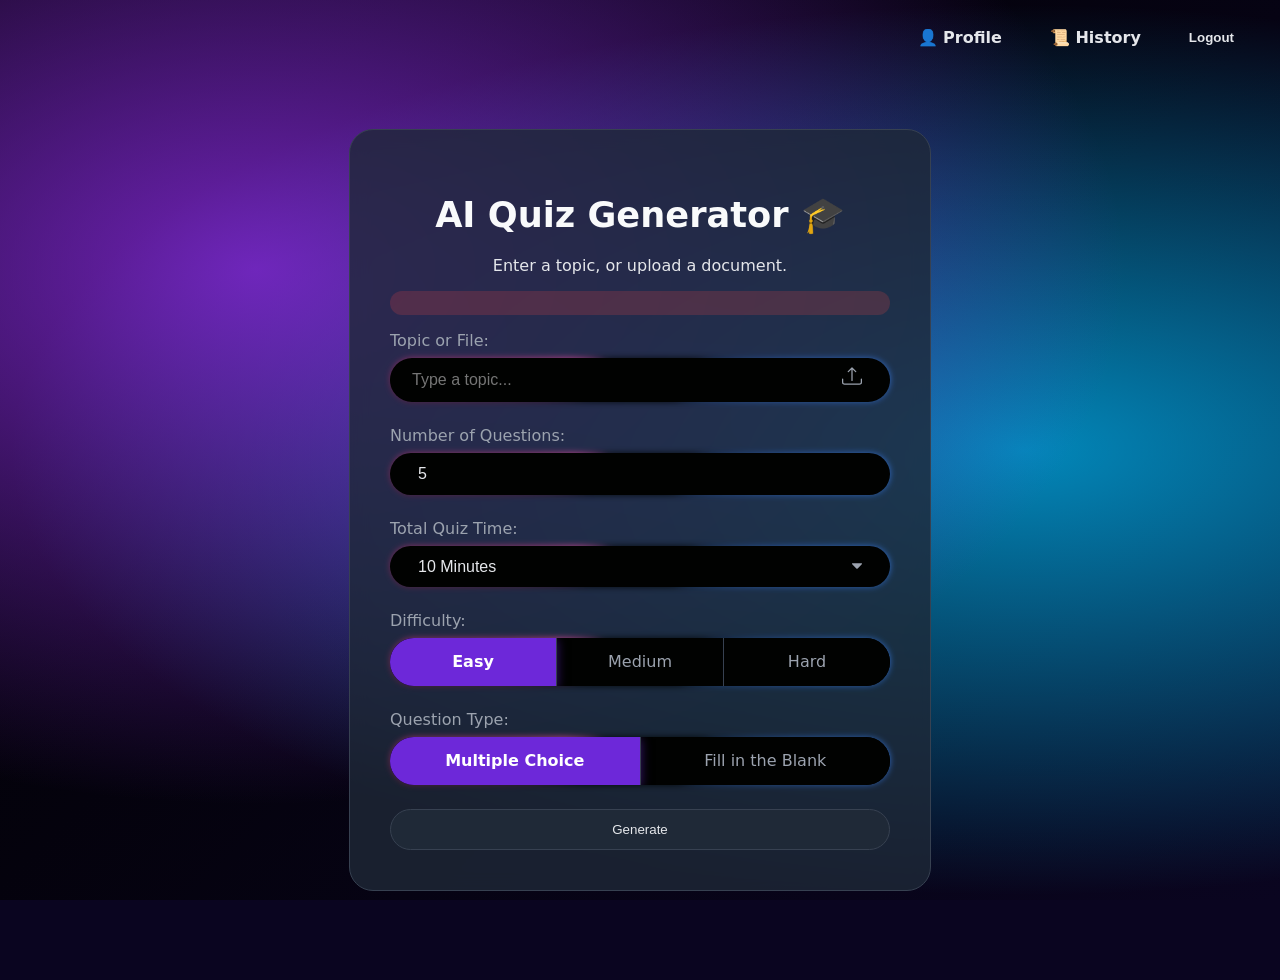
<file: src/main/resources/templates/index.html>
<!DOCTYPE html>
<html lang="en" xmlns:th="http://www.thymeleaf.org" xmlns:sec="http://www.thymeleaf.org/extras/spring-security">
<head>
    <title>AI Quiz App</title>
    <meta name="viewport" content="width=device-width, initial-scale=1.0">
    <style>
        body { font-family: 'Segoe UI', system-ui, sans-serif; background-color: #0a0520; color: #E5E7EB; margin: 0; display: flex; justify-content: center; align-items: center; min-height: 100vh; overflow-x: hidden; padding-top: 60px; padding-bottom: 20px; }
        .aurora-background { position: fixed; top: 0; left: 0; width: 100%; height: 100%; background: radial-gradient(ellipse at 20% 30%, rgba(138, 43, 226, 0.8) 0%, transparent 60%), radial-gradient(ellipse at 80% 50%, rgba(0, 191, 255, 0.7) 0%, transparent 70%), linear-gradient(135deg, #000000 0%, #0a0520 100%); animation: aurora-drift 25s infinite alternate ease-in-out; z-index: 0; }
        @keyframes aurora-drift {
            from { background-position: 0% 0%, 0% 0%, 0% 0%; }
            to { background-position: 5% 10%, -10% -5%, 15% 0%; }
        }
        .container { position: relative; z-index: 1; text-align: center; background: rgba(31, 41, 55, 0.8); padding: 40px; border-radius: 1.5rem; backdrop-filter: blur(10px); border: 1px solid #374151; width: 90%; max-width: 500px; }

        /* === ✅ MODIFIED: Header Bar === */
        .header-bar { position: absolute; top: 20px; right: 30px; display: flex; align-items: center; gap: 1rem; z-index: 2; }
        .header-link { color: #E5E7EB; text-decoration: none; font-weight: bold; padding: 0.5rem 1rem; border-radius: 9999px; transition: background-color 0.2s; }
        .header-link:hover { background-color: rgba(255, 255, 255, 0.1); }
        .logout-button { background: none; border: none; cursor: pointer; padding: 0; color: #E5E7EB; font-weight: bold; padding: 0.5rem 1rem; border-radius: 9999px; transition: background-color 0.2s; }
        .logout-button:hover { background-color: rgba(255, 255, 255, 0.1); }
        /* ============================ */

        h1 { margin-bottom: 20px; font-size: 2.2rem; color: #F9FAFB; }
        .form-group { margin-bottom: 1.5rem; text-align: left; }
        label { display: block; margin-bottom: 0.5rem; color: #9CA3AF; }

        .glow-container {
            position: relative;
            display: flex;
            align-items: center;
            justify-content: center;
            transition: box-shadow 0.3s ease-in-out;
            border-radius: 9999px;
        }
        .glow-container:hover, .glow-container:focus-within {
            box-shadow: 0 0 15px 2px rgba(139, 92, 246, 0.4);
            transition: box-shadow 0.3s ease-in-out;
        }
        .border {
            position: absolute;
            width: 100%;
            height: 100%;
            overflow: hidden;
            z-index: -1;
            border-radius: 9999px;
            filter: blur(3px);
            opacity: 0.8;
        }

        .border::before { content: ""; z-index: -2; position: absolute; width: 600px; height: 600px; transition: all 2s; top: 50%; left: 50%; transform: translate(-50%, -50%) rotate(70deg); background-image: conic-gradient(#010201, #3b82f6 5%, #010201 14%, #010201 50%, #ec4899 60%, #010201 64%); }
        .glow-container:hover > .border::before, .glow-container:focus-within > .border::before { transform: translate(-50%, -50%) rotate(-110deg); }
        .input-group { display: flex; align-items: center; padding: 0 12px; border-radius: 9999px; background-color: #010201; z-index: 1; width: 100%; }
        input, select { padding: 12px 0; width: 100%; box-sizing: border-box; border: none; background-color: transparent; color: #E5E7EB; font-size: 1rem; outline: none; }
        .composite-input { padding-left: 10px; flex-grow: 1; min-width: 0; }

        /* === ✅ MODIFIED: File Upload Styles === */
        .file-upload-button { padding: 8px; border-radius: 9999px; cursor: pointer; display: flex; align-items: center; flex-shrink: 0; }
        #file-name-display { font-size: 0.8rem; margin-left: 8px; color: #9CA3AF; white-space: nowrap; overflow: hidden; text-overflow: ellipsis; max-width: 100px; }
        /* ==================================== */

        select { -webkit-appearance: none; appearance: none; background-image: url('data:image/svg+xml;charset=US-ASCII,%3Csvg%20xmlns%3D%22http%3A//www.w3.org/2000/svg%22%20width%3D%22292.4%22%20height%3D%22292.4%22%3E%3Cpath%20fill%3D%22%239CA3AF%22%20d%3D%22M287%2069.4a17.6%2017.6%200%200%200-13-5.4H18.4c-5%200-9.3%201.8-12.9%205.4A17.6%2017.6%200%200%200%200%2082.2c0%205%201.8%209.3%205.4%2012.9l128%20127.9c3.6%203.6%207.8%205.4%2012.8%205.4s9.2-1.8%2012.8-5.4L287%2095c3.5-3.5%205.4-7.8%205.4-12.8%200-5-1.9-9.2-5.5-12.8z%22/%3E%3C/svg%3E'); background-repeat: no-repeat; background-position: right 1rem center; background-size: .65em auto; }
        .btn { display: flex; justify-content: center; align-items: center; padding: 12px 25px; border: 1px solid #374151; background-color: #1F2937; color: #E5E7EB; border-radius: 9999px; cursor: pointer; width: 100%; margin-top: 20px; transition: transform 0.2s, box-shadow 0.2s; }
        .btn:hover { transform: translateY(-2px); box-shadow: 0 8px 25px rgba(139, 92, 246, 0.4); }
        .loader-wrapper { position: fixed; top: 0; left: 0; width: 100vw; height: 100vh; display: flex; justify-content: center; align-items: center; background: rgba(17, 24, 39, 0.9); z-index: 1000; }
        .pencil { display: block; width: 10em; height: 10em; }
        .pencil__body1, .pencil__body2, .pencil__body3, .pencil__lead, .pencil__handle, .pencil__eraser, .pencil__eraser-skew { fill: #fdd41f; }
        .pencil__body1 { width: 3.5em; height: 1em; left: 3.25em; top: 4.5em; }
        .pencil__body2 { width: 2.25em; height: 1em; left: 4.125em; top: 3.5em; transform: rotate(225deg); }
        .pencil__body3 { width: 2.25em; height: 1em; left: 4.125em; top: 5.5em; transform: rotate(135deg); }
        .pencil__lead { width: 1.15em; height: 1.15em; left: 2.1em; top: 4.425em; transform: rotate(135deg); }
        .pencil__handle { width: 4.5em; height: 1.25em; left: 5.5em; top: 4.375em; }
        .pencil__eraser { width: 1em; height: 1.25em; left: 10em; top: 4.375em; }
        .pencil__eraser-skew { width: 1em; height: 1.25em; left: 10em; top: 4.375em; transform: skewX(-25deg); }
        .pencil__stroke { position: absolute; left: 0; top: 4.5em; width: 10em; height: 1em; background: linear-gradient(90deg,transparent 2.5em,#fdd41f 2.5em 3.25em,transparent 3.25em 3.5em,#272727 3.5em 4.25em,transparent 4.25em 4.5em,#fdd41f 4.5em 5.5em,transparent 5.5em 5.75em,#f980b9 5.75em 10em); clip-path: polygon(0 0,10.05em 0.05em,10.05em 0.95em,0 1em); }
        .pencil__body1, .pencil__body2, .pencil__body3, .pencil__lead, .pencil__handle, .pencil__eraser, .pencil__eraser-skew, .pencil__stroke { position: absolute; display: block; transform-origin: 0 0; }
        .pencil__body1, .pencil__eraser, .pencil__stroke { animation: 3s linear infinite; }
        .pencil__body2 { animation: 3s linear infinite -0.1s; }
        .pencil__body3 { animation: 3s linear infinite -0.2s; }
        .pencil__lead { animation: 3s linear infinite -0.3s; }
        .pencil__handle { animation: 3s linear infinite -0.4s; }
        .pencil__eraser-skew { animation: 3s linear infinite -0.5s; }
        @keyframes pencil-movement { from { transform: translate(-10em,10em) rotate(0deg); } to { transform: translate(40em, -20em) rotate(220deg); } }
        @keyframes pencil-body1-anim { from, 10% { transform: scaleX(0); } 30%, 35% { transform: scaleX(1); } 80%, to { transform: scaleX(0); } }
        @keyframes pencil-body2-anim { from, 10% { transform: translate(3.25em,3.5em) rotate(225deg) scaleX(0); } 30%, 35% { transform: translate(3.25em,3.5em) rotate(225deg) scaleX(1); } 80%, to { transform: translate(3.25em,3.5em) rotate(225deg) scaleX(0); } }
        @keyframes pencil-body3-anim { from, 10% { transform: translate(3.25em,5.5em) rotate(135deg) scaleX(0); } 30%, 35% { transform: translate(3.25em,5.5em) rotate(135deg) scaleX(1); } 80%, to { transform: translate(3.25em,5.5em) rotate(135deg) scaleX(0); } }
        @keyframes pencil-lead-anim { from, 10% { transform: translate(1.1em,4.425em) rotate(135deg) scaleX(0); } 30%, 35% { transform: translate(1.1em,4.425em) rotate(135deg) scaleX(1); } 80%, to { transform: translate(1.1em,4.425em) rotate(135deg) scaleX(0); } }
        @keyframes pencil-handle-anim { from, 10% { transform: translate(4.5em,4.375em) scaleX(0); } 30%, 35% { transform: translate(4.5em,4.375em) scaleX(1); } 80%, to { transform: translate(4.5em,4.375em) scaleX(0); } }
        @keyframes pencil-eraser-anim { from, 10% { transform: translate(9em,4.375em) scaleX(0); } 30%, 35% { transform: translate(9em,4.375em) scaleX(1); } 80%, to { transform: translate(9em,4.375em) scaleX(0); } }
        @keyframes pencil-eraser-skew-anim { from, 10% { transform: translate(9em,4.375em) scaleX(0) skewX(-25deg); } 30%, 35% { transform: translate(9em,4.375em) scaleX(1) skewX(-25deg); } 80%, to { transform: translate(9em,4.375em) scaleX(0) skewX(-25deg); } }
        @keyframes pencil-stroke-anim { from, 10% { clip-path: polygon(0 0,0 0.05em,0 0.95em,0 1em); } 30%, 35% { clip-path: polygon(0 0,10.05em 0.05em,10.05em 0.95em,0 1em); } 80%, to { clip-path: polygon(0 0,0 0.05em,0 0.95em,0 1em); } }

        .segmented-control {
            display: flex;
            width: 100%;
            border-radius: 9999px;
            background-color: #010201;
            overflow: hidden;
            position: relative;
            z-index: 1; /* To appear above glow border */
        }
        .segmented-control input[type="radio"] {
            display: none; /* Hide the actual radio button */
        }
        .segmented-control label {
            flex: 1; /* Each option takes equal space */
            padding: 12px 0;
            text-align: center;
            color: #9CA3AF;
            font-size: 1rem;
            cursor: pointer;
            transition: background-color 0.2s, color 0.2s;
            margin-bottom: 0; /* Override form-group label styles */
            line-height: 1.5; /* Ensure consistent height */
        }
        .segmented-control input[type="radio"]:checked + label {
            background-color: #6D28D9; /* Purple background for active */
            color: #FFFFFF;
            font-weight: bold;
            box-shadow: 0 2px 10px rgba(109, 40, 217, 0.5);
        }
        .segmented-control label:not(:last-of-type) {
            border-right: 1px solid #374151;
        }
        .glow-container.no-padding {
            padding: 0;
            background-color: #010201; /* Match background */
            border-radius: 9999px; /* Match border */
        }

    </style>
</head>
<body>
<div class="aurora-background"></div>

<div sec:authorize="isAuthenticated()" class="header-bar">
    <!-- ✅ ADDED Profile Link -->
    <a th:href="@{/profile}" class="header-link">👤 Profile</a>
    <a th:href="@{/history}" class="header-link">📜 History</a>
    <form th:action="@{/logout}" method="post">
        <button type="submit" class="logout-button">Logout</button>
    </form>
</div>

<div class="container">
    <h1>AI Quiz Generator 🎓</h1>
    <p>Enter a topic, or upload a document.</p>

    <div th:if="${error}" class="alert alert-danger" th:text="${error}"
         style="background-color: rgba(239, 68, 68, 0.2); color: #F87171; border-radius: 9999px; padding: 0.75rem; margin-bottom: 1rem;">
    </div>
    <div class="alert alert-danger" style="background-color: rgba(239, 68, 68, 0.2); color: #F87171; border-radius: 9999px; padding: 0.75rem; margin-bottom: 1rem; display: none;">
    </div>


    <form id="quiz-form" action="/generate-quiz" method="post" enctype="multipart/form-data">
        <div class="form-group">
            <label for="topic">Topic or File:</label>
            <div class="glow-container">
                <div class="border"></div>
                <div class="input-group">
                    <input id="topic" type="text" name="topic" placeholder="Type a topic..." class="composite-input">
                    <!-- === ✅ MODIFIED: Added IDs and new SVGs === -->
                    <label for="file" class="file-upload-button" id="file-label">
                        <!-- Upload Icon -->
                        <svg id="upload-icon" xmlns="http://www.w3.org/2000/svg" width="20" height="20" fill="currentColor" viewBox="0 0 16 16"><path d="M.5 9.9a.5.5 0 0 1 .5.5v2.5a1 1 0 0 0 1 1h12a1 1 0 0 0 1-1v-2.5a.5.5 0 0 1 1 0v2.5a2 2 0 0 1-2 2H2a2 2 0 0 1-2-2v-2.5a.5.5 0 0 1 .5-.5"/><path d="M7.646 1.146a.5.5 0 0 1 .708 0l3 3a.5.5 0 0 1-.708.708L8.5 2.707V11.5a.5.5 0 0 1-1 0V2.707L5.354 4.854a.5.5 0 1 1-.708-.708z"/></svg>
                        <!-- Clear Icon (hidden) -->
                        <svg id="clear-icon" xmlns="http://www.w3.org/2000/svg" width="20" height="20" fill="currentColor" class="bi bi-x-circle-fill" viewBox="0 0 16 16" style="display: none; color: #F87171;">
                            <path d="M16 8A8 8 0 1 1 0 8a8 8 0 0 1 16 0zM5.354 4.646a.5.5 0 1 0-.708.708L7.293 8l-2.647 2.646a.5.5 0 0 0 .708.708L8 8.707l2.646 2.647a.5.5 0 0 0 .708-.708L8.707 8l2.647-2.646a.5.5 0 0 0-.708-.708L8 7.293 5.354 4.646z"/>
                        </svg>
                        <span id="file-name-display"></span>
                    </label>
                    <input type="file" name="file" id="file" accept=".txt,.pdf,.docx" style="display: none;">
                </div>
            </div>
        </div>

        <div class="form-group">
            <label for="numberOfQuestions">Number of Questions:</label>
            <div class="glow-container">
                <div class="border"></div>
                <div class="input-group">
                    <input id="numberOfQuestions" type="number" name="numberOfQuestions" value="5" min="1" style="padding-left: 1rem;">
                </div>
            </div>
        </div>

        <div class="form-group">
            <label for="totalTime">Total Quiz Time:</label>
            <div class="glow-container">
                <div class="border"></div>
                <div class="input-group">
                    <select id="totalTime" name="totalTime" style="padding-left: 1rem;">
                        <option value="300">5 Minutes</option>
                        <option value="600" selected>10 Minutes</option>
                        <option value="900">15 Minutes</option>
                        <option value="0">No Timer</option>
                    </select>
                </div>
            </div>
        </div>

        <div class="form-group">
            <label>Difficulty:</label>
            <div class="glow-container no-padding"> <!-- Added no-padding -->
                <div class="border"></div>
                <div class="segmented-control">
                    <input type="radio" id="diff-easy" name="difficulty" value="easy" checked>
                    <label for="diff-easy">Easy</label>

                    <input type="radio" id="diff-medium" name="difficulty" value="medium">
                    <label for="diff-medium">Medium</label>

                    <input type="radio" id="diff-hard" name="difficulty" value="hard">
                    <label for="diff-hard">Hard</label>
                </div>
            </div>
        </div>

        <div class="form-group">
            <label>Question Type:</label>
            <div class="glow-container no-padding">
                <div class="border"></div>
                <div class="segmented-control">
                    <input type="radio" id="type-mc" name="type" value="Multiple Choice" checked>
                    <label for="type-mc">Multiple Choice</label>

                    <input type="radio" id="type-fill" name="type" value="Fill in the Blank">
                    <label for="type-fill">Fill in the Blank</label>
                </div>
            </div>
        </div>

        <button type="submit" class="btn"><span>Generate</span></button>
    </form>
</div>

<div class="loader-wrapper" style="display: none;">
    <div class="pencil">
        <div class="pencil__body1"></div>
        <div class="pencil__body2"></div>
        <!-- === ✅ TYPO FIX 1 === -->
        <div class="pencil__body3"></div>
        <!-- === ✅ TYPO FIX 2 === -->
        <div class="pencil__lead"></div>
        <!-- === ✅ TYPO FIX 3 === -->
        <div class="pencil__handle"></div>
        <div class="pencil__eraser"></div>
        <div class="pencil__eraser-skew"></div>
        <div class="pencil__stroke"></div>
    </div>
</div>

<script>
    // === ✅ MODIFIED SCRIPT ===
    // This script replaces the old one to add the new file handling logic

    const fileInput = document.getElementById('file');
    const fileLabel = document.getElementById('file-label');
    const fileNameDisplay = document.getElementById('file-name-display');
    const uploadIcon = document.getElementById('upload-icon');
    const clearIcon = document.getElementById('clear-icon');
    const topicInput = document.getElementById('topic');

    // Show file name on select
    fileInput.addEventListener('change', () => {
        if (fileInput.files.length > 0) {
            let fileName = fileInput.files[0].name;
            // Shorten name if it's too long
            if (fileName.length > 15) {
                fileName = fileName.substring(0, 10) + "..." + fileName.substring(fileName.length - 5);
            }
            fileNameDisplay.textContent = fileName;
            uploadIcon.style.display = 'none';
            clearIcon.style.display = 'block';
            topicInput.value = ''; // Clear topic input
            topicInput.placeholder = 'Using file...';
            topicInput.disabled = true;
        }
    });

    // Clear file on "X" click
    fileLabel.addEventListener('click', (e) => {
        // Only clear if the clear icon is visible
        if (clearIcon.style.display === 'block') {
            e.preventDefault(); // Stop it from opening the file dialog
            fileInput.value = ''; // Clear the file input
            fileNameDisplay.textContent = '';
            uploadIcon.style.display = 'block';
            clearIcon.style.display = 'none';
            topicInput.placeholder = 'Type a topic...';
            topicInput.disabled = false;
        }
    });


    // Original loader and validation script
    document.getElementById('quiz-form').onsubmit = function() {
        // Show loader
        document.querySelector('.loader-wrapper').style.display = 'flex';

        // Hide any previous error messages
        const errorDiv = document.querySelector('.alert-danger[style*="display: block"]');
        if (errorDiv) {
            errorDiv.style.display = 'none';
        }
        const errorDivEmpty = document.querySelector('.alert-danger[style*="display: none"]');

        // Basic validation
        const topic = document.getElementById('topic').value;
        const file = document.getElementById('file').files.length;
        if (!topic && file === 0) {
            // Use the empty error div to show the message
            if(errorDivEmpty) {
                errorDivEmpty.textContent = "Please enter a topic or upload a file.";
                errorDivEmpty.style.display = 'block';
            }
            document.querySelector('.loader-wrapper').style.display = 'none';
            return false; // Stop form submission
        }
        return true; // Continue submission
    };
</script>
</body>
</html>
</file>
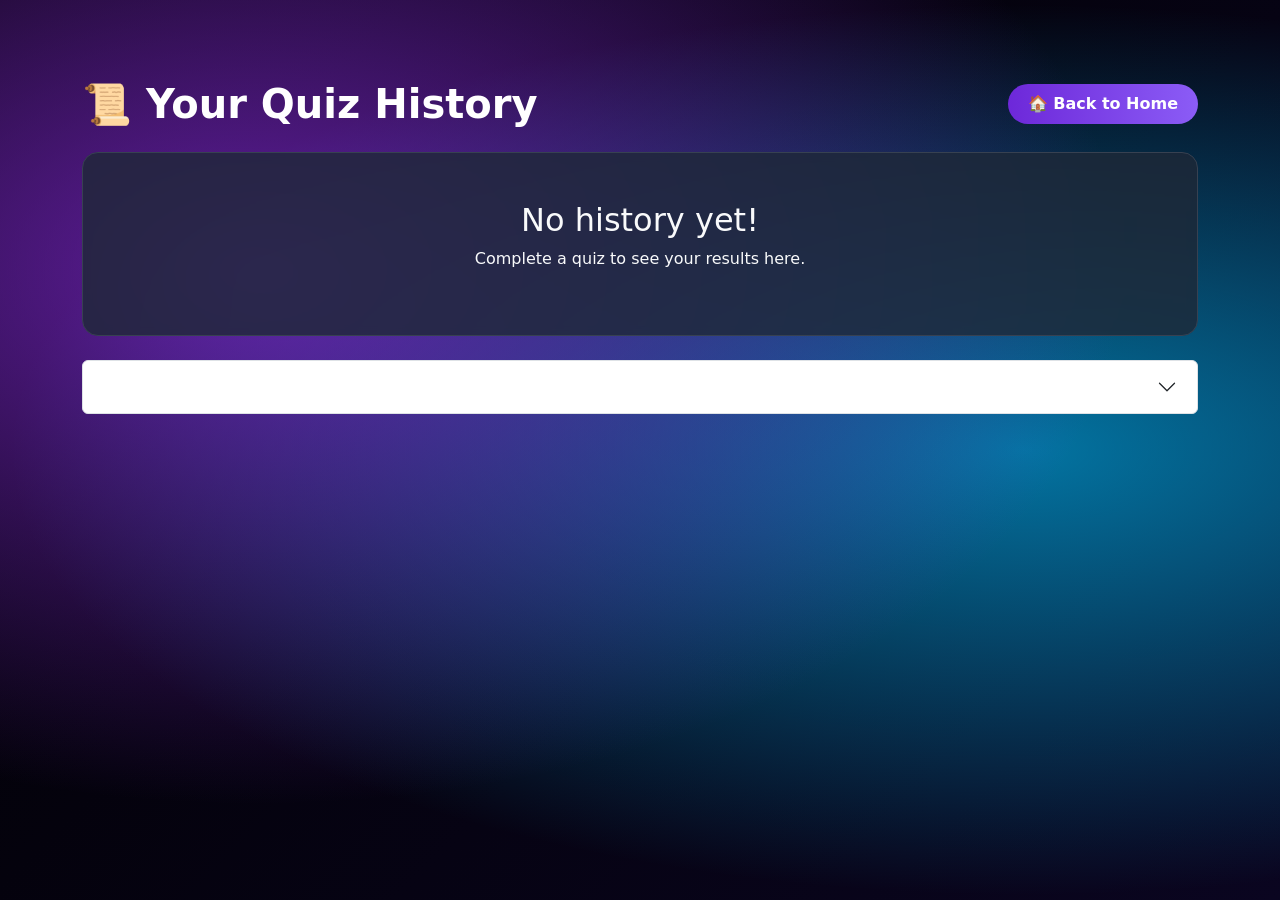
<file: src/main/resources/templates/history.html>
<!DOCTYPE html>
<html lang="en" xmlns:th="http://www.thymeleaf.org">
<head>
    <title>Quiz History</title>
    <meta name="viewport" content="width=device-width, initial-scale=1.0">
    <style>
        body {
            background-color: #0a0520;
            color: #E5E7EB;
            font-family: 'Segoe UI', system-ui, sans-serif;
            padding: 2rem 0;
            position: relative;
            min-height: 100vh;
        }
        .aurora-background {
            position: fixed;
            top: 0;
            left: 0;
            width: 100%;
            height: 100%;
            background: radial-gradient(ellipse at 20% 30%, rgba(138, 43, 226, 0.7) 0%, transparent 60%),
                        radial-gradient(ellipse at 80% 50%, rgba(0, 191, 255, 0.6) 0%, transparent 70%),
                        linear-gradient(135deg, #000000 0%, #0a0520 100%);
            animation: aurora-drift 25s infinite alternate ease-in-out;
            z-index: -1;
        }
        @keyframes aurora-drift {
            from { background-position: 0% 0%, 0% 0%, 0% 0%; }
            to { background-position: 5% 10%, -10% -5%, 15% 0%; }
        }
        .container {
            max-width: 900px;
            position: relative;
            z-index: 1;
        }
        h1 {
            font-weight: 700 !important;
            color: #FFFFFF !important;
        }
        /* ✅ REFINED: Kept large radius for cards */
        .history-card {
            background: rgba(31, 41, 55, 0.8);
            border: 1px solid #374151;
            border-radius: 1rem;
            margin-bottom: 1.5rem;
            backdrop-filter: blur(5px);
            overflow: hidden; /* Ensures child elements conform to border radius */
        }
        .history-card h2, .history-card p {
            color: #F9FAFB !important;
            opacity: 1 !important;
        }

        .card-header {
            background-color: rgba(55, 65, 81, 0.8);
            border-bottom: 1px solid #4B5563;
            font-weight: bold;
        }
        .accordion-button {
            box-shadow: none !important;
        }
        .accordion-button .text-muted {
            color: #D1D5DB !important;
        }
        .score {
            font-size: 1.2rem;
            font-weight: bold;
            color: #8B5CF6;
        }
        .details {
            background-color: #111827;
            border-top: 1px solid #374151;
        }
        .question-item {
            border-bottom: 1px solid #374151;
            padding-bottom: 1rem;
            margin-bottom: 1rem;
            font-size: 1.1rem;
        }
        .question-item p {
            color: #FFFFFF;
        }
        .question-item:last-child {
            border-bottom: none;
            margin-bottom: 0;
        }
        .correct-answer-text { color: #34D399; }
        .user-answer-incorrect { color: #F87171; text-decoration: line-through; }
        /* ✅ REFINED: Pill shape for button */
        .btn-primary {
            background: linear-gradient(to right, #6D28D9, #8B5CF6);
            border: none;
            border-radius: 9999px; /* Added pill shape */
            padding: 0.5rem 1.25rem; /* Adjusted padding */
            color: white;
            text-decoration: none;
            font-weight: bold;
            transition: all 0.3s;
        }
        .btn-primary:hover {
            transform: translateY(-2px);
            box-shadow: 0 8px 25px rgba(139, 92, 246, 0.4);
        }
        /* Override default Bootstrap button focus */
        .btn-primary:focus {
            box-shadow: 0 0 0 0.25rem rgba(139, 92, 246, 0.5);
        }
    </style>
    <link href="https://cdn.jsdelivr.net/npm/bootstrap@5.3.0/dist/css/bootstrap.min.css" rel="stylesheet">
</head>
<body>
<div class="aurora-background"></div>
<div class="container py-5">
    <div class="d-flex justify-content-between align-items-center mb-4">
        <h1 class="mb-0">📜 Your Quiz History</h1>
        <a href="/" class="btn-primary">🏠 Back to Home</a>
    </div>

    <div th:if="${history.isEmpty()}" class="text-center p-5 history-card">
        <h2>No history yet!</h2>
        <p>Complete a quiz to see your results here.</p>
    </div>

    <div th:unless="${history.isEmpty()}" class="accordion" id="historyAccordion">
        <div th:each="result, iterStat : ${history}" class="accordion-item history-card">
            <h2 class="accordion-header card-header" th:id="'heading' + ${iterStat.index}">
                <button class="accordion-button collapsed bg-transparent text-white" type="button" data-bs-toggle="collapse" th:data-bs-target="'#collapse' + ${iterStat.index}">
                    <span class="flex-grow-1">Quiz on "<strong th:text="${result.topic}"></strong>"</span>
                    <span class="score me-3" th:text="${result.score} + '/' + ${result.total}"></span>
                    <small class="text-muted" th:text="${#temporals.format(result.timestamp, 'dd-MMM-yyyy HH:mm')}"></small>
                </button>
            </h2>
            <div th:id="'collapse' + ${iterStat.index}" class="accordion-collapse collapse" data-bs-parent="#historyAccordion">
                <div class="accordion-body details">
                    <div th:each="qr : ${result.questionResults}" class="question-item">
                        <p class="fw-bold mb-1" th:text="${qr.questionText}"></p>
                        <p class="mb-1">Your answer: <span th:text="${qr.userAnswer}" th:class="${qr.correct ? 'correct-answer-text' : 'user-answer-incorrect'}"></span></p>
                        <p th:if="${!qr.correct}" class="mb-0">Correct: <span class="correct-answer-text" th:text="${qr.correctAnswer}"></span></p>
                    </div>
                </div>
            </div>
        </div>
    </div>
</div>
<script src="https://cdn.jsdelivr.net/npm/bootstrap@5.3.0/dist/js/bootstrap.bundle.min.js"></script>
</body>
</html>
</file>
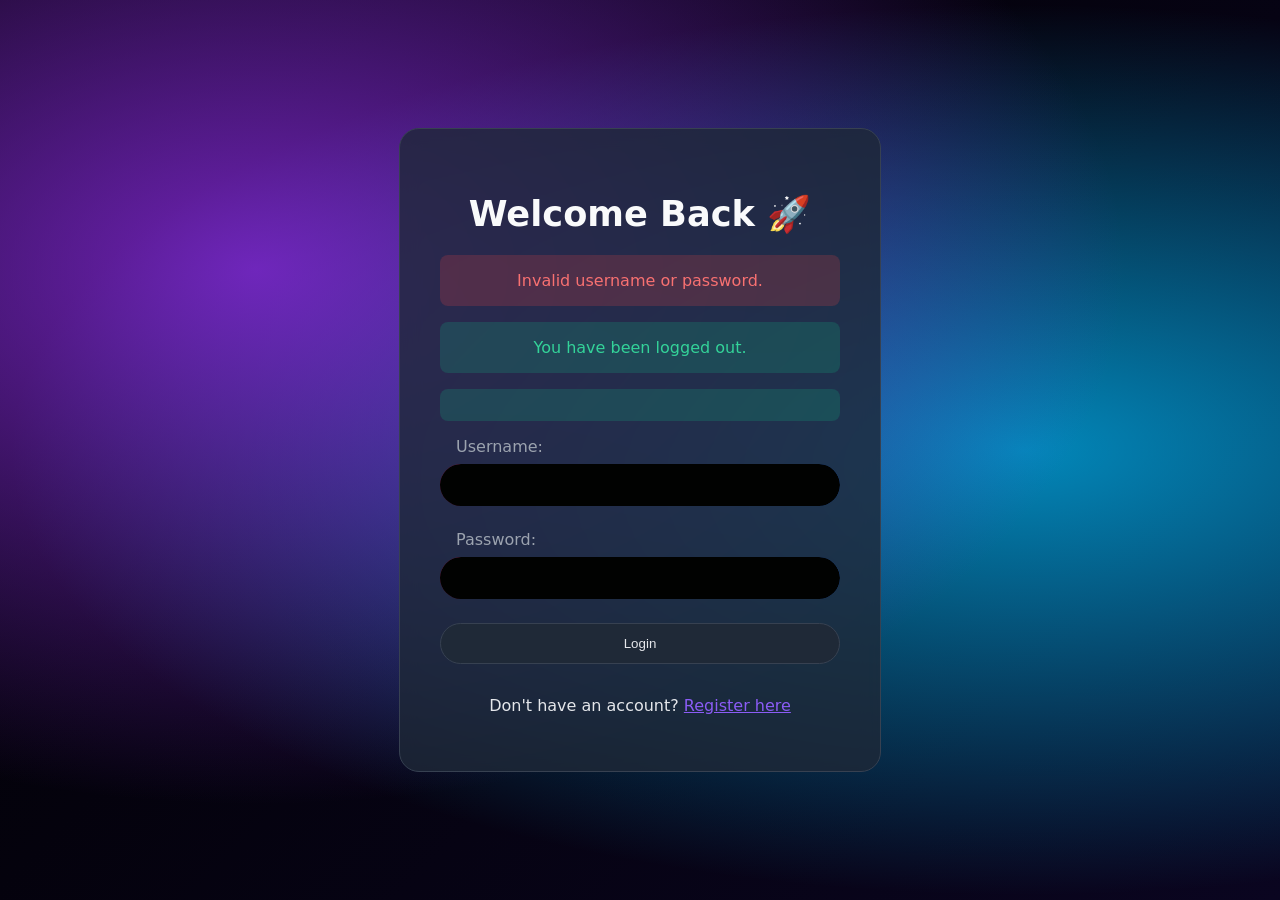
<file: src/main/resources/templates/login.html>
<!DOCTYPE html>
<html lang="en" xmlns:th="http://www.thymeleaf.org">
<head>
    <title>Login - AI Quiz App</title>
    <meta name="viewport" content="width=device-width, initial-scale=1.0">
    <style>
        body {
            font-family: 'Segoe UI', system-ui, sans-serif;
            background-color: #0a0520;
            color: #E5E7EB;
            margin: 0;
            display: flex;
            justify-content: center;
            align-items: center;
            height: 100vh;
            overflow: hidden;
            position: relative;
        }
        .aurora-background {
            position: absolute; top: 0; left: 0; width: 100%; height: 100%;
            background: radial-gradient(ellipse at 20% 30%, rgba(138, 43, 226, 0.8) 0%, rgba(138, 43, 226, 0) 60%),
                        radial-gradient(ellipse at 80% 50%, rgba(0, 191, 255, 0.7) 0%, rgba(0, 191, 255, 0) 70%),
                        linear-gradient(135deg, #000000 0%, #0a0520 100%);
            animation: aurora-drift 25s infinite alternate ease-in-out;
            z-index: 0;
        }
        .container {
            position: relative; z-index: 1; text-align: center;
            background: rgba(31, 41, 55, 0.8); padding: 40px; border-radius: 20px;
            backdrop-filter: blur(10px);
            border: 1px solid #374151; width: 90%; max-width: 400px;
        }
        h1 { margin-bottom: 20px; font-size: 2.2rem; color: #F9FAFB; }
        .form-group { margin-bottom: 1.5rem; text-align: left; }
        label { display: block; margin-bottom: 0.5rem; color: #9CA3AF; padding-left: 1rem; }
        .glow-container { position: relative; display: flex; align-items: center; justify-content: center; }
        /* ✅ REFINED: Pill shape border */
        .white, .border, .darkBorderBg, .glow { position: absolute; width: 100%; height: 100%; overflow: hidden; z-index: -1; border-radius: 9999px; }
        .white::before, .border::before { content: ""; z-index: -2; position: absolute; width: 600px; height: 600px; transition: all 2s; top: 50%; left: 50%; }
        .border::before { transform: translate(-50%, -50%) rotate(70deg); background-image: conic-gradient(#010201, #3b82f6 5%, #010201 14%, #010201 50%, #ec4899 60%, #010201 64%); }
        .glow-container:hover > .border::before, .glow-container:focus-within > .border::before { transform: translate(-50%, -50%) rotate(-110deg); }
        /* ✅ REFINED: Pill shape input group */
        .input-group { display: flex; align-items: center; padding: 0 12px; border-radius: 9999px; background-color: #010201; z-index: 1; width: 100%; }
        input { padding: 12px 0; width: 100%; box-sizing: border-box; border: none; background-color: transparent; color: #E5E7EB; font-size: 1rem; outline: none; padding-left: 20px; }
        /* ✅ REFINED: Pill shape button */
        .btn { display: flex; justify-content: center; align-items: center; padding: 12px 25px; border: 1px solid #374151; background-color: #1F2937; color: #E5E7EB; border-radius: 9999px; cursor: pointer; width: 100%; margin-top: 20px; transition: all 0.2s; }
        .btn:hover { background: #6D28D9; border-color: #8B5CF6; }
        .toggle-link { color: #8B5CF6; cursor: pointer; text-decoration: underline; margin-top: 1rem; display: inline-block; }
        .alert { padding: 1rem; margin-bottom: 1rem; border-radius: 8px; }
        .alert-danger { background-color: rgba(239, 68, 68, 0.2); color: #F87171; }
        .alert-success { background-color: rgba(16, 185, 129, 0.2); color: #34D399; }
    </style>
</head>
<body>
<!-- ... (rest of the body remains the same) ... -->
<div class="aurora-background"></div>
<div class="container">
    <div id="login-form">
        <h1>Welcome Back 🚀</h1>
        <div th:if="${param.error}" class="alert alert-danger">Invalid username or password.</div>
        <div th:if="${param.logout}" class="alert alert-success">You have been logged out.</div>
        <div th:if="${success}" class="alert alert-success" th:text="${success}"></div>
        <form th:action="@{/login}" method="post">
            <div class="form-group">
                <label for="username">Username:</label>
                <div class="glow-container">
                    <div class="border"></div>
                    <div class="input-group">
                        <input id="username" type="text" name="username" required>
                    </div>
                </div>
            </div>
            <div class="form-group">
                <label for="password">Password:</label>
                <div class="glow-container">
                    <div class="border"></div>
                    <div class="input-group">
                        <input id="password" type="password" name="password" required>
                    </div>
                </div>
            </div>
            <button type="submit" class="btn">Login</button>
        </form>
        <p>Don't have an account? <a class="toggle-link" onclick="toggleForms()">Register here</a></p>
    </div>

    <div id="register-form" style="display:none;">
        <h1>Create Account ✨</h1>
        <div th:if="${error}" class="alert alert-danger" th:text="${error}"></div>
        <form th:action="@{/register}" method="post">
            <div class="form-group">
                <label for="reg-username">Username:</label>
                <div class="glow-container">
                    <div class="border"></div>
                    <div class="input-group">
                        <input id="reg-username" type="text" name="username" required>
                    </div>
                </div>
            </div>
            <div class="form-group">
                <label for="reg-password">Password:</label>
                <div class="glow-container">
                    <div class="border"></div>
                    <div class="input-group">
                        <input id="reg-password" type="password" name="password" required>
                    </div>
                </div>
            </div>
            <button type="submit" class="btn">Register</button>
        </form>
        <p>Already have an account? <a class="toggle-link" onclick="toggleForms()">Login here</a></p>
    </div>
</div>

<script>
    const loginForm = document.getElementById('login-form');
    const registerForm = document.getElementById('register-form');
    const urlParams = new URLSearchParams(window.location.search);

    if (urlParams.has('show') && urlParams.get('show') === 'register') {
        loginForm.style.display = 'none';
        registerForm.style.display = 'block';
    }

    function toggleForms() {
        if (loginForm.style.display === 'none') {
            loginForm.style.display = 'block';
            registerForm.style.display = 'none';
        } else {
            loginForm.style.display = 'none';
            registerForm.style.display = 'block';
        }
    }
</script>

</body>
</html>
</file>
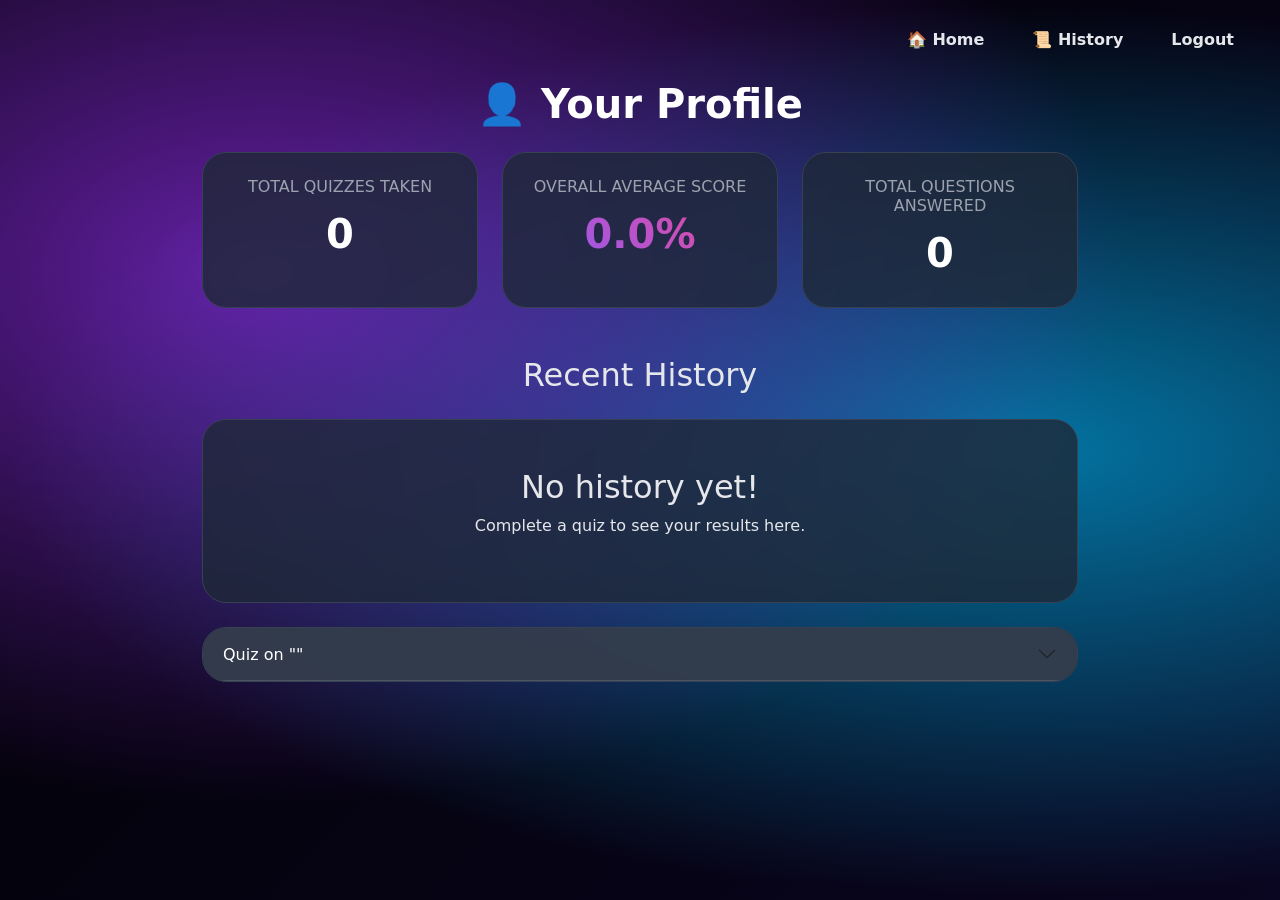
<file: src/main/resources/templates/profile.html>
<!DOCTYPE html>
<html lang="en" xmlns:th="http://www.thymeleaf.org">
<head>
    <title>Your Profile</title>
    <meta name="viewport" content="width=device-width, initial-scale=1.0">
    <link href="https://cdn.jsdelivr.net/npm/bootstrap@5.3.0/dist/css/bootstrap.min.css" rel="stylesheet">
    <style>
        body {
            background-color: #0a0520;
            color: #E5E7EB;
            font-family: 'Segoe UI', system-ui, sans-serif;
            padding: 2rem 0;
            position: relative;
            min-height: 100vh;
        }
        .aurora-background {
            position: fixed;
            top: 0;
            left: 0;
            width: 100%;
            height: 100%;
            background: radial-gradient(ellipse at 20% 30%, rgba(138, 43, 226, 0.7) 0%, transparent 60%),
                        radial-gradient(ellipse at 80% 50%, rgba(0, 191, 255, 0.6) 0%, transparent 70%),
                        linear-gradient(135deg, #000000 0%, #0a0520 100%);
            animation: aurora-drift 25s infinite alternate ease-in-out;
            z-index: -1;
        }
        @keyframes aurora-drift {
            from { background-position: 0% 0%, 0% 0%, 0% 0%; }
            to { background-position: 5% 10%, -10% -5%, 15% 0%; }
        }
        .container {
            max-width: 900px;
            position: relative;
            z-index: 1;
        }
        h1 {
            font-weight: 700 !important;
            color: #FFFFFF !important;
        }
        .header-bar {
            position: absolute;
            top: 20px;
            right: 30px;
            display: flex;
            align-items: center;
            gap: 1rem;
            z-index: 2;
        }
        .header-link {
            color: #E5E7EB;
            text-decoration: none;
            font-weight: bold;
            padding: 0.5rem 1rem;
            border-radius: 9999px;
            transition: background-color 0.2s;
        }
        .header-link:hover {
            background-color: rgba(255, 255, 255, 0.1);
        }
        .logout-button {
            background: none;
            border: none;
            cursor: pointer;
            padding: 0;
            color: #E5E7EB;
            font-weight: bold;
            padding: 0.5rem 1rem;
            border-radius: 9999px;
            transition: background-color 0.2s;
        }
        .logout-button:hover {
            background-color: rgba(255, 255, 255, 0.1);
        }

        /* Stat Card Styles */
        .stat-card-row {
            display: flex;
            gap: 1.5rem;
            margin-bottom: 2rem;
        }
        .stat-card {
            flex: 1;
            background: rgba(31, 41, 55, 0.8);
            border: 1px solid #374151;
            border-radius: 1.5rem;
            padding: 1.5rem;
            text-align: center;
            backdrop-filter: blur(5px);
        }
        .stat-card h5 {
            color: #9CA3AF;
            font-size: 1rem;
            margin-bottom: 0.5rem;
            text-transform: uppercase;
        }
        .stat-card .stat-number {
            font-size: 2.5rem;
            font-weight: 700;
            color: #FFFFFF;
        }
        .stat-card .stat-percent {
             background: -webkit-linear-gradient(45deg, #8B5CF6, #EC4899);
            -webkit-background-clip: text;
            -webkit-text-fill-color: transparent;
        }

        /* Accordion Styles (from history.html) */
        .history-card {
            background: rgba(31, 41, 55, 0.8);
            border: 1px solid #374151;
            border-radius: 1.5rem !important; /* Force override */
            margin-bottom: 1.5rem;
            backdrop-filter: blur(5px);
            overflow: hidden; /* For rounded corners */
        }
        .card-header {
            background-color: rgba(55, 65, 81, 0.8);
            border-bottom: 1px solid #4B5563;
            font-weight: bold;
        }
        .accordion-button {
            box-shadow: none !important;
            border-radius: 0 !important;
        }
        .accordion-button .text-muted {
            color: #D1D5DB !important;
        }
        .score {
            font-size: 1.2rem;
            font-weight: bold;
            color: #8B5CF6;
        }
        .details {
            background-color: #111827;
            border-top: 1px solid #374151;
        }
        .question-item {
            border-bottom: 1px solid #374151;
            padding-bottom: 1rem;
            margin-bottom: 1rem;
            font-size: 1.1rem;
        }
        .question-item p { color: #FFFFFF; }
        .question-item:last-child { border-bottom: none; margin-bottom: 0; }
        .correct-answer-text { color: #34D399; }
        .user-answer-incorrect { color: #F87171; text-decoration: line-through; }
        .explanation {
            background-color: #2c323d;
            border: 1px solid #4B5563;
            border-radius: 0.75rem;
            padding: 0.75rem 1rem;
            margin-top: 0.5rem;
            font-style: italic;
            color: #D1D5DB;
        }
    </style>
</head>
<body>
<div class="aurora-background"></div>

<!-- Unified Header -->
<div class="header-bar">
    <a th:href="@{/}" class="header-link">🏠 Home</a>
    <a th:href="@{/history}" class="header-link">📜 History</a>
    <form th:action="@{/logout}" method="post">
        <button type="submit" class="logout-button">Logout</button>
    </form>
</div>

<div class="container py-5">
    <h1 class="mb-4 text-center">👤 Your Profile</h1>

    <!-- Stat Cards -->
    <div class="stat-card-row">
        <div class="stat-card">
            <h5>Total Quizzes Taken</h5>
            <div class="stat-number" th:text="${totalQuizzes}">0</div>
        </div>
        <div class="stat-card">
            <h5>Overall Average Score</h5>
            <div class="stat-number stat-percent" th:text="${#numbers.formatDecimal(averageScore, 1, 1)} + '%'">0.0%</div>
        </div>
        <div class="stat-card">
            <h5>Total Questions Answered</h5>
            <div class="stat-number" th:text="${totalQuestions}">0</div>
        </div>
    </div>

    <h2 class="mb-4 mt-5 text-center">Recent History</h2>

    <!-- Recent History (copy of history page) -->
    <div th:if="${recentQuizzes.isEmpty()}" class="text-center p-5 history-card">
        <h2>No history yet!</h2>
        <p>Complete a quiz to see your results here.</p>
    </div>

    <div th:unless="${recentQuizzes.isEmpty()}" class="accordion" id="historyAccordion">
        <div th:each="result, iterStat : ${recentQuizzes}" class="accordion-item history-card">
            <h2 class="accordion-header card-header" th:id="'heading' + ${iterStat.index}">
                <button class="accordion-button collapsed bg-transparent text-white" type="button" data-bs-toggle="collapse" th:data-bs-target="'#collapse' + ${iterStat.index}">
                    <span class="flex-grow-1">Quiz on "<strong th:text="${result.topic}"></strong>"</span>
                    <span class="score me-3" th:text="${result.score} + '/' + ${result.total}"></span>
                    <small class="text-muted" th:text="${#temporals.format(result.timestamp, 'dd-MMM-yyyy HH:mm')}"></small>
                </button>
            </h2>
            <div th:id="'collapse' + ${iterStat.index}" class="accordion-collapse collapse" data-bs-parent="#historyAccordion">
                <div class="accordion-body details">
                    <div th:each="qr : ${result.questionResults}" class="question-item">
                        <p class="fw-bold mb-1" th:text="${qr.questionText}"></p>
                        <p class="mb-1">Your answer: <span th:text="${qr.userAnswer}" th:class="${qr.correct ? 'correct-answer-text' : 'user-answer-incorrect'}"></span></p>
                        <p th:if="${!qr.correct}" class="mb-0">Correct: <span class="correct-answer-text" th:text="${qr.correctAnswer}"></span></p>
                        <div th:if="${!qr.correct and qr.explanation != null}" class="explanation">
                            <strong>Explanation:</strong> <span th:text="${qr.explanation}"></span>
                        </div>
                    </div>
                </div>
            </div>
        </div>
    </div>

</div>
<script src="https://cdn.jsdelivr.net/npm/bootstrap@5.3.0/dist/js/bootstrap.bundle.min.js"></script>
</body>
</html>
</file>
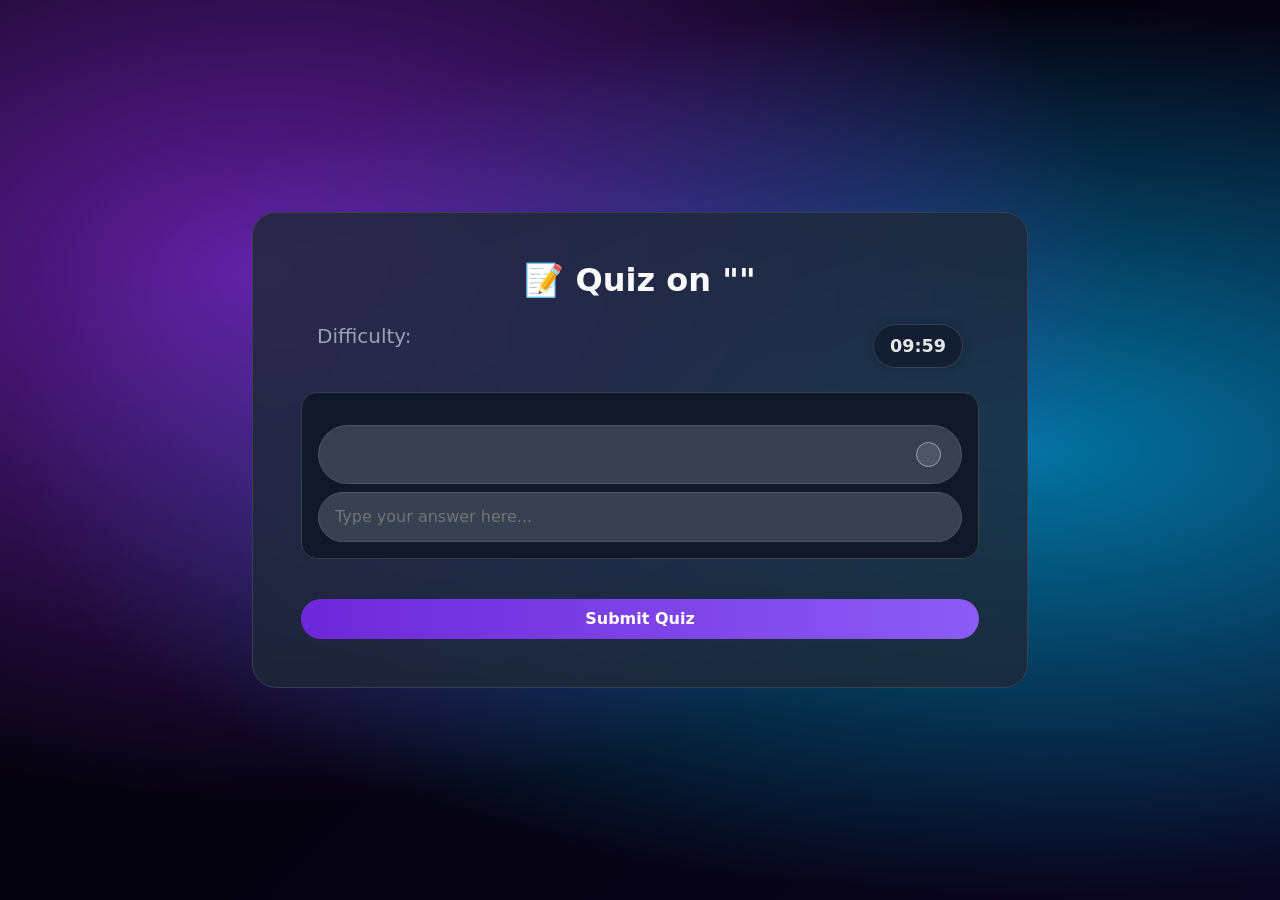
<file: src/main/resources/templates/quiz_dynamic.html>
<!DOCTYPE html>
<html xmlns:th="http://www.thymeleaf.org">
<head>
    <title>Generated Quiz</title>
    <meta name="viewport" content="width=device-width, initial-scale=1.0">
    <link href="https://cdn.jsdelivr.net/npm/bootstrap@5.3.0/dist/css/bootstrap.min.css" rel="stylesheet">
    <style>
        body {
            background-color: #111827;
            color: #E5E7EB;
            font-family: 'Segoe UI', system-ui, sans-serif;
            padding: 2rem 0;
            display: flex;
            align-items: center;
            justify-content: center;
            min-height: 100vh;
            position: relative;
            overflow-x: hidden;
        }
        /* Added Aurora background */
        .aurora-background {
            position: fixed; top: 0; left: 0; width: 100%; height: 100%;
            background: radial-gradient(ellipse at 20% 30%, rgba(138, 43, 226, 0.7) 0%, transparent 60%),
            radial-gradient(ellipse at 80% 50%, rgba(0, 191, 255, 0.6) 0%, transparent 70%),
            linear-gradient(135deg, #000000 0%, #0a0520 100%);
            animation: aurora-drift 25s infinite alternate ease-in-out;
            z-index: -1;
        }
        @keyframes aurora-drift {
            from { background-position: 0% 0%, 0% 0%, 0% 0%; }
            to { background-position: 5% 10%, -10% -5%, 15% 0%; }
        }

       .container { max-width: 800px; width: 90%; position: relative; z-index: 1;}
       .card {
           background-color: rgba(31, 41, 55, 0.8); /* Dark glass effect */
           border: 1px solid #374151;
           border-radius: 1.5rem;
           backdrop-filter: blur(10px);
       }

       /* === ✅ FIX: Make headings and questions visible === */
       .card h2 {
           color: #F9FAFB !important; /* Make main heading bright white */
           font-weight: 700;
       }
       .card h5 {
           color: #9CA3AF !important; /* Make subheading lighter grey */
       }
       .question-container p {
           color: #E5E7EB !important; /* Make question text light */
           font-size: 1.15rem; /* Make it a bit bigger */
           font-weight: 600 !important;
       }
       /* ============================================== */

       .question-container {
           background-color: #111827;
           border: 1px solid #374151 !important;
           border-radius: 1rem;
       }
       .option-card {
           display: flex;
           align-items: center;
           justify-content: space-between;
           position: relative;
           padding: 1rem 1.25rem;
           margin: 0.5rem 0;
           border-radius: 9999px; /* Pill shape */
           background: #374151;
           color: #D1D5DB;
           border: 1px solid #4B5563;
           cursor: pointer;
           user-select: none;
           transition: border-color 0.2s;
       }
       .option-card input[type=radio] { position: absolute; opacity: 0; }
       .checkmark {
           position: relative;
           height: 25px;
           width: 25px;
           min-width: 25px;
           background-color: #4B5563;
           border-radius: 50%;
           border: 1px solid #9CA3AF;
           transition: background-color 0.2s, box-shadow 0.2s;
       }
       .option-card:hover { border-color: #8B5CF6; }
       .option-card.selected {
           border-color: #8B5CF6;
       }
       .option-card.selected .checkmark {
           background-color: #000;
           box-shadow: 0 0 15px 3px rgba(139, 92, 246, 0.6);
       }
       .checkmark:after {
           content: "";
           position: absolute;
           display: none;
           left: 9px;
           top: 5px;
           width: 7px;
           height: 13px;
           border: solid white;
           border-width: 0 3px 3px 0;
           transform: rotate(45deg);
       }
       .option-card.selected .checkmark:after { display: block; }
       .fill-in-blank-input {
           width: 100%;
           padding: 0.75rem 1rem;
           background-color: #374151;
           border: 1px solid #4B5563;
           border-radius: 9999px; /* Pill shape */
           color: #E5E7EB;
           font-size: 1rem;
       }
       .fill-in-blank-input:focus {
           outline: none;
           border-color: #8B5CF6;
           box-shadow: 0 0 15px 3px rgba(139, 92, 246, 0.6);
       }
       button[type="submit"] {
           background: linear-gradient(to right, #6D28D9, #8B5CF6);
           color: white;
           border: none;
           font-weight: bold;
           border-radius: 9999px; /* Pill shape */
           padding: 0.75rem;
           transition: transform 0.2s, box-shadow 0.2s;
       }
       button[type="submit"]:hover {
           transform: translateY(-2px);
           box-shadow: 0 8px 25px rgba(139, 92, 246, 0.4);
       }

       #timer-display {
            background: rgba(17, 24, 39, 0.7);
            padding: 0.5rem 1rem;
            border-radius: 9999px;
            border: 1px solid #374151;
            color: #E5E7EB;
            font-weight: 600;
            font-size: 1.1rem;
            box-shadow: 0 0 10px rgba(0,0,0,0.2);
       }
       #timer-display.low-time {
           color: #F87171;
           border-color: #F87171;
           animation: pulse-red 1s infinite;
       }
       @keyframes pulse-red {
           0% { box-shadow: 0 0 0 0 rgba(248, 113, 113, 0.4); }
           70% { box-shadow: 0 0 0 10px rgba(248, 113, 113, 0); }
           100% { box-shadow: 0 0 0 0 rgba(248, 113, 113, 0); }
       }
    </style>
</head>
<body class="py-5">
<div class="aurora-background"></div>
<div class="container">
    <div class="card p-4 p-md-5">
        <h2 class="text-center mb-4">📝 Quiz on "<span th:text="${quiz.topic}"></span>"</h2>

        <div class="d-flex justify-content-between align-items: center mb-4 px-3">
            <h5 class="text-center text-muted mb-0">Difficulty: <span th:text="${quiz.difficulty}"></span></h5>
            <div id="timer-display" th:if="${totalTime > 0}">
                <span id="time-minutes">00</span>:<span id="time-seconds">00</span>
            </div>
        </div>

        <form id="quiz-form" action="/submit" method="post">
            <div th:each="q, iterStat : ${quiz.questions}" class="mb-4 p-3 question-container">
                <p class.="fw-bold" th:text="${iterStat.index + 1} + '. ' + ${q.question}"></p>

                <div th:if="${q.options != null and not #lists.isEmpty(q.options)}">
                    <!-- Multiple Choice Rendering -->
                    <div th:each="opt : ${q.options}">
                        <label class="option-card">
                            <span style="flex-grow: 1; margin-right: 10px;" th:text="${opt}"></span>
                            <input type="radio" th:name="${'q' + iterStat.index}" th:value="${opt}" required onclick="updateSelected(this)">
                            <span class="checkmark"></span>
                        </label>
                    </div>
                </div>

                <div th:unless="${q.options != null and not #lists.isEmpty(q.options)}">
                    <!-- ✅ FIX: Added autocomplete="off" to stop suggestions -->
                    <input type="text" th:name="${'q' + iterStat.index}" class="fill-in-blank-input"
                           placeholder="Type your answer here..." required autocomplete="off">
                </div>

            </div>
            <button type="submit" class="w-100 mt-3 p-2">Submit Quiz</button>
        </form>
    </div>
</div>

<script src="https://cdn.jsdelivr.net/npm/bootstrap@5.3.0/dist/js/bootstrap.bundle.min.js"></script>
<script th:inline="javascript">
    function updateSelected(radio) {
        let questionContainer = radio.closest('.question-container');
        questionContainer.querySelectorAll('.option-card').forEach(opt => opt.classList.remove('selected'));
        radio.closest('.option-card').classList.add('selected');
    }

    /* === ✅ MODIFIED TIMER SCRIPT === */

    // Get the total time value from the model (defaults to 600 if not present)
    const totalTimeInSeconds = /*[[${totalTime}]]*/ 600;

    if (totalTimeInSeconds > 0) {
        let totalSeconds = totalTimeInSeconds; // Use the new totalTime variable

        const minutesDisplay = document.getElementById('time-minutes');
        const secondsDisplay = document.getElementById('time-seconds');
        const timerDisplay = document.getElementById('timer-display');
        const quizForm = document.getElementById('quiz-form');

        function updateTimerDisplay() {
            let minutes = Math.floor(totalSeconds / 60);
            let seconds = totalSeconds % 60;

            minutesDisplay.textContent = minutes < 10 ? '0' + minutes : minutes;
            secondsDisplay.textContent = seconds < 10 ? '0' + seconds : seconds;

            if (totalSeconds <= 30) {
                timerDisplay.classList.add('low-time');
            }
        }

        updateTimerDisplay(); // Initial display

        const timerInterval = setInterval(() => {
            totalSeconds--;
            updateTimerDisplay();

            if (totalSeconds <= 0) {
                clearInterval(timerInterval);
                quizForm.submit();
            }
        }, 1000);
    }
    /* ========================= */
</script>
</body>
</html>
</file>
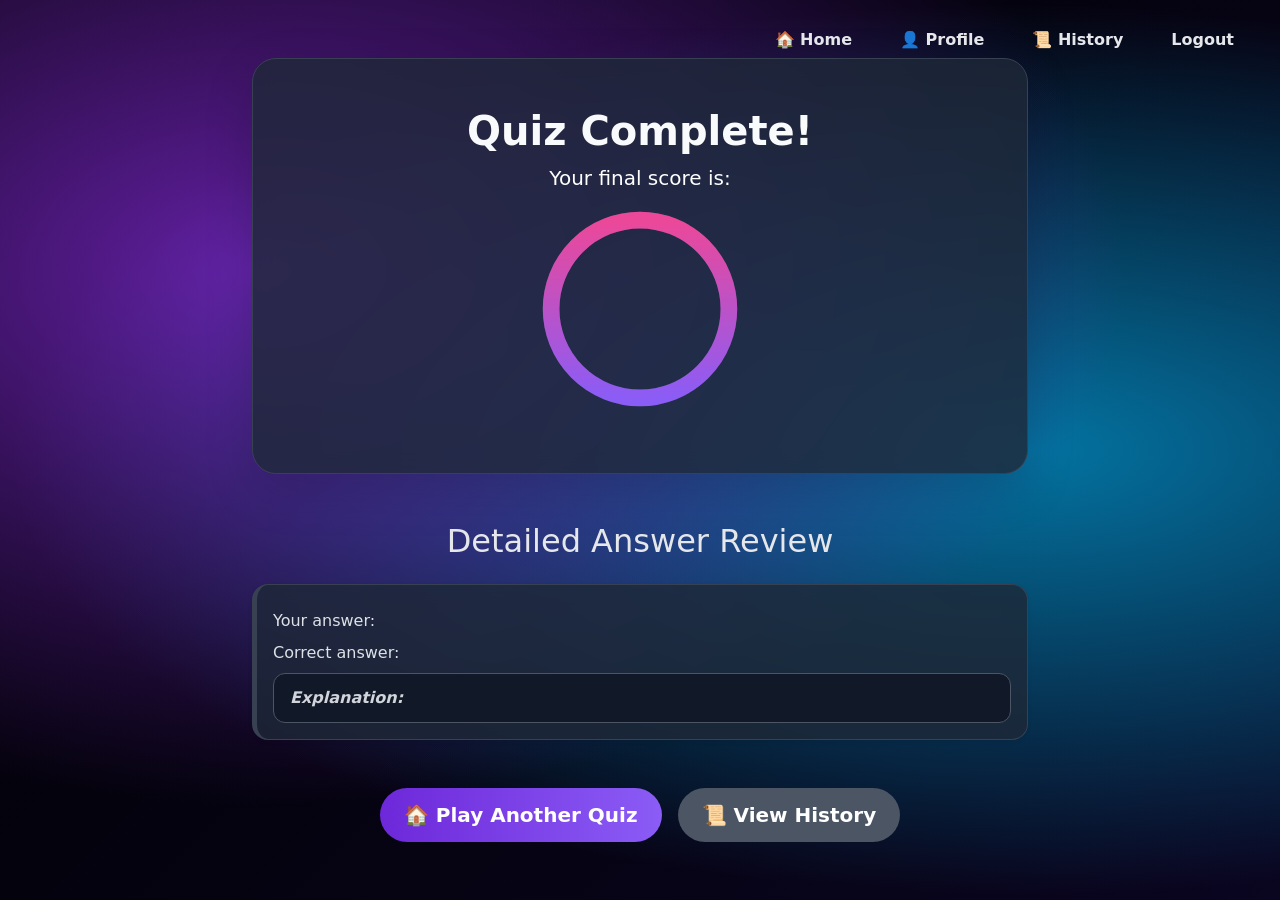
<file: src/main/resources/templates/result.html>
<!DOCTYPE html>
<html lang="en" xmlns:th="http://www.thymeleaf.org" data-bs-theme="dark"> <!-- Added Bootstrap dark mode -->
<head>
    <title>Quiz Results</title>
    <meta name="viewport" content="width=device-width, initial-scale=1.0">
    <!-- ✅ LOAD BOOTSTRAP FIRST -->
    <link href="https://cdn.jsdelivr.net/npm/bootstrap@5.3.0/dist/css/bootstrap.min.css" rel="stylesheet">
    <style>
        body {
            background-color: #0a0520; /* Dark background */
            color: #E5E7EB;
            font-family: 'Segoe UI', system-ui, sans-serif;
            padding: 2rem 0;
            display: flex;
            align-items: center;
            justify-content: center;
            min-height: 100vh;
            position: relative;
            overflow-x: hidden;
        }

        /* === ✅ ADDED AURORA BACKGROUND === */
        .aurora-background {
            position: fixed; top: 0; left: 0; width: 100%; height: 100%;
            background: radial-gradient(ellipse at 20% 30%, rgba(138, 43, 226, 0.7) 0%, transparent 60%),
                        radial-gradient(ellipse at 80% 50%, rgba(0, 191, 255, 0.6) 0%, transparent 70%),
                        linear-gradient(135deg, #000000 0%, #0a0520 100%);
            animation: aurora-drift 25s infinite alternate ease-in-out;
            z-index: -1;
        }
        @keyframes aurora-drift {
            from { background-position: 0% 0%, 0% 0%, 0% 0%; }
            to { background-position: 5% 10%, -10% -5%, 15% 0%; }
        }
        /* === ✅ ADDED HEADER BAR === */
        .header-bar {
            position: absolute;
            top: 20px;
            right: 30px;
            display: flex;
            align-items: center;
            gap: 1rem;
            z-index: 2;
        }
        .header-link {
            color: #E5E7EB;
            text-decoration: none;
            font-weight: bold;
            padding: 0.5rem 1rem;
            border-radius: 9999px;
            transition: background-color 0.2s;
        }
        .header-link:hover {
            background-color: rgba(255, 255, 255, 0.1);
        }
        .logout-button {
            background: none;
            border: none;
            cursor: pointer;
            padding: 0;
            color: #E5E7EB;
            font-weight: bold;
            padding: 0.5rem 1rem;
            border-radius: 9999px;
            transition: background-color 0.2s;
        }
        .logout-button:hover {
            background-color: rgba(255, 255, 255, 0.1);
        }
        /* ========================== */

        .results-container {
            max-width: 800px;
            width: 90%;
            position: relative; /* Ensure it's above background */
            z-index: 1;
        }
        .score-card {
            background: rgba(31, 41, 55, 0.8); /* Dark glass effect */
            border: 1px solid #374151;
            color: white;
            border-radius: 1.5rem;
            box-shadow: 0 0 30px rgba(139, 92, 246, 0.1);
            backdrop-filter: blur(10px);
        }

        /* === ✅ NEW DONUT CHART STYLES === */
        .score-display {
            position: relative;
            width: 200px;
            height: 200px;
            margin: 1rem auto;
        }
        .score-display svg {
            /* ✅ FIX: Added absolute positioning */
            position: absolute;
            top: 0;
            left: 0;
            width: 100%;
            height: 100%;
            transform: rotate(-90deg); /* Start from the top */
        }
        .score-bg {
            fill: none;
            stroke: #374151; /* Dark track color */
            stroke-width: 15;
        }
        .score-value {
            fill: none;
            stroke: url(#score-gradient); /* Use gradient for fill */
            stroke-width: 15;
            stroke-linecap: round;
            animation: score-animation 2s ease-out;
        }
        @keyframes score-animation {
            from { stroke-dashoffset: 503; } /* 503 is circumference (2*pi*80) */
        }
        .score-text {
            position: absolute;
            top: 50%;
            left: 50%;
            transform: translate(-50%, -50%);
            font-size: 2.5rem; /* Smaller to fit */
            font-weight: bold;
            color: #FFFFFF;
        }
        .score-percent {
            font-size: 1.25rem;
            color: #9CA3AF;
            margin-top: -5px; /* Adjust position */
        }
        /* ================================ */

        .result-question-card {
            background-color: rgba(31, 41, 55, 0.8); /* Dark glass */
            border: 1px solid #374151;
            border-left-width: 5px;
            border-radius: 1rem; /* More rounded */
            margin-bottom: 1.5rem !important;
            backdrop-filter: blur(10px);
        }
        .border-success { border-left-color: #10B981 !important; }
        .border-danger { border-left-color: #EF4444 !important; }

        .card-title {
            color: #F9FAFB; /* Brighter title */
            font-weight: 600;
        }

        .correct-answer-text { font-weight: bold; color: #34D399; }
        .user-answer-incorrect { color: #F87171; text-decoration: line-through; }

        /* === ✅ NEW EXPLANATION STYLE === */
        .explanation {
            background-color: #111827; /* Darker background */
            border: 1px solid #4B5563;
            border-radius: 0.75rem;
            padding: 0.75rem 1rem;
            margin-top: 0.5rem;
            font-style: italic;
            color: #D1D5DB;
        }
        /* ============================= */

        .btn {
            border: none;
            font-weight: bold;
            border-radius: 9999px; /* Pill shape */
            padding: 0.75rem 1.5rem;
            transition: all 0.3s;
        }
        .btn-primary { background: linear-gradient(to right, #6D28D9, #8B5CF6); }
        .btn-secondary { background-color: #4B5563; }
        .btn-primary:hover, .btn-secondary:hover {
            transform: translateY(-2px);
            box-shadow: 0 8px 25px rgba(139, 92, 246, 0.4);
        }
    </style>
</head>
<body class="py-5">
<div class="aurora-background"></div>

<!-- ✅ ADDED Unified Header -->
<div class="header-bar">
    <a th:href="@{/}" class="header-link">🏠 Home</a>
    <a th:href="@{/profile}" class="header-link">👤 Profile</a>
    <a th:href="@{/history}" class="header-link">📜 History</a>
    <form th:action="@{/logout}" method="post">
        <button type="submit" class="logout-button">Logout</button>
    </form>
</div>

<div class="container results-container">
    <div class="card shadow-lg mb-5 text-center score-card">
        <div class="card-body p-5">
            <h1 class="card-title">Quiz Complete!</h1>
            <p class="lead">Your final score is:</p>

            <div class="score-display">
                <!-- SVG Gradient Definition -->
                <svg width="0" height="0">
                    <defs>
                        <linearGradient id="score-gradient" x1="0%" y1="0%" x2="100%" y2="0%">
                            <stop offset="0%" style="stop-color:#8B5CF6;stop-opacity:1" />
                            <stop offset="100%" style="stop-color:#EC4899;stop-opacity:1" />
                        </linearGradient>
                    </defs>
                </svg>

                <!-- ✅ THIS IS THE CORRECTED LINE -->
                <svg viewBox="0 0 180 180"
                     th:with="offset=${total > 0 ? (503 - (503.0 * score / total)) : 503}">
                    <circle class="score-bg" cx="90" cy="90" r="80"></circle>
                    <!-- Use the simple variable here -->
                    <circle class="score-value" cx="90" cy="90" r="80"
                            th:style="'stroke-dasharray: 503; stroke-dashoffset: ' + ${offset}">
                    </circle>
                </svg>
                <div class="score-text">
                    <span th:text="${score} + '/' + ${total}"></span>
                    <div class="score-percent" th:text="|${total > 0 ? T(java.lang.Math).round((score * 100.0 / total)) : 0}%|"></div>
                </div>
            </div>
            <!-- End Donut Chart -->

        </div>
    </div>
    <h2 class="text-center mb-4">Detailed Answer Review</h2>

    <div th:each="qr : ${questionResults}">
        <div th:classappend="${qr.correct ? 'border-success' : 'border-danger'}"
             class="card shadow-sm result-question-card">
            <!-- ✅ TYPO FIX 1: Removed extra dot from class -->
            <div class="card-body">
                <h5 class="card-title" th:text="${qr.questionText}"></h5>
                <p class="mb-2">Your answer: <span th:text="${qr.userAnswer}" th:class="${qr.correct ? 'correct-answer-text' : 'user-answer-incorrect'}"></span></p>
                <p th:if="${!qr.correct}" class="mb-1">Correct answer: <span th:text="${qr.correctAnswer}" class="correct-answer-text"></span></p>

                <div th:if="${!qr.correct and qr.explanation != null}" class="explanation">
                    <strong>Explanation:</strong> <span th:text="${qr.explanation}"></span>
                </div>
            </div>
        </div>
    </div>

    <!-- ✅ TYPO FIX 2: Removed extra 's' from classs -->
    <div class="text-center mt-5 d-flex justify-content-center gap-3">
        <a href="/" class="btn btn-primary btn-lg">🏠 Play Another Quiz</a>
        <a href="/history" class="btn btn-secondary btn-lg">📜 View History</a>
    </div>
</div>
<script src="https://cdn.jsdelivr.net/npm/bootstrap@5.3.0/dist/js/bootstrap.bundle.min.js"></script>
</body>
</html>
</file>
